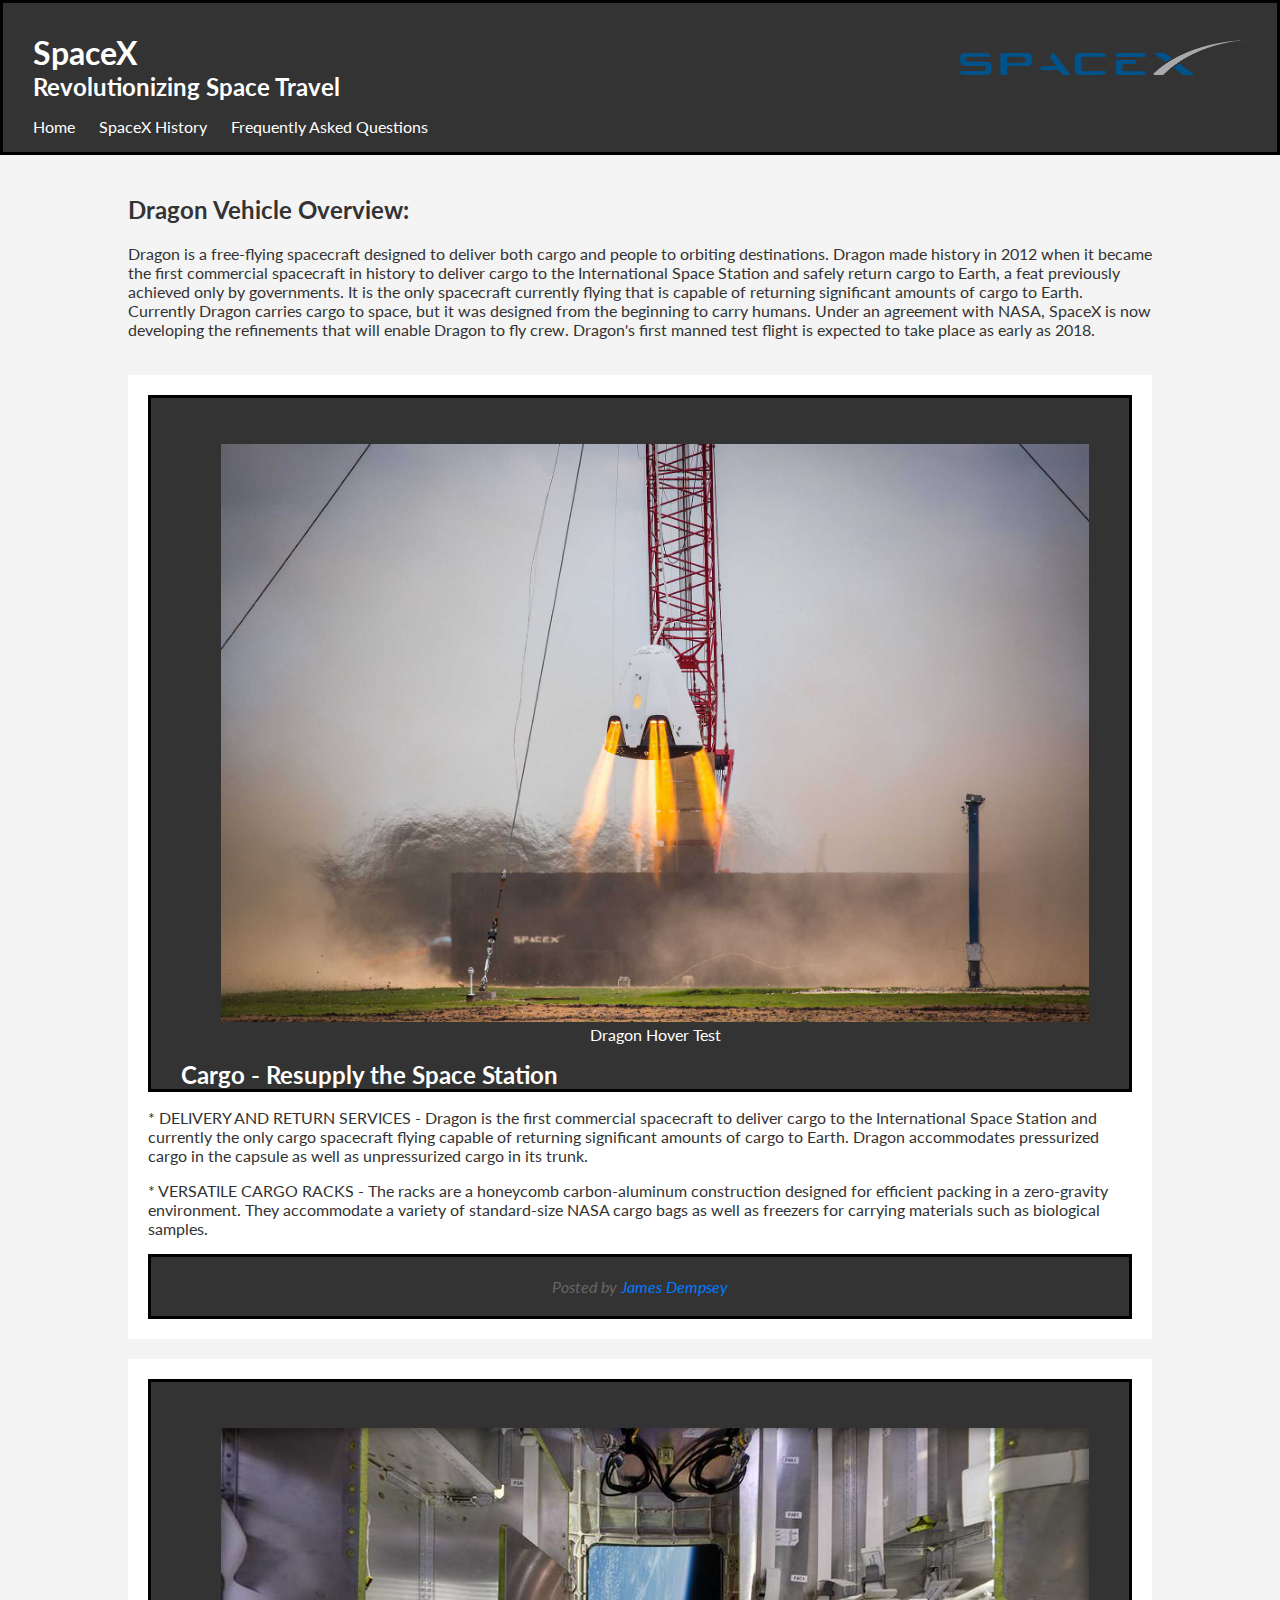
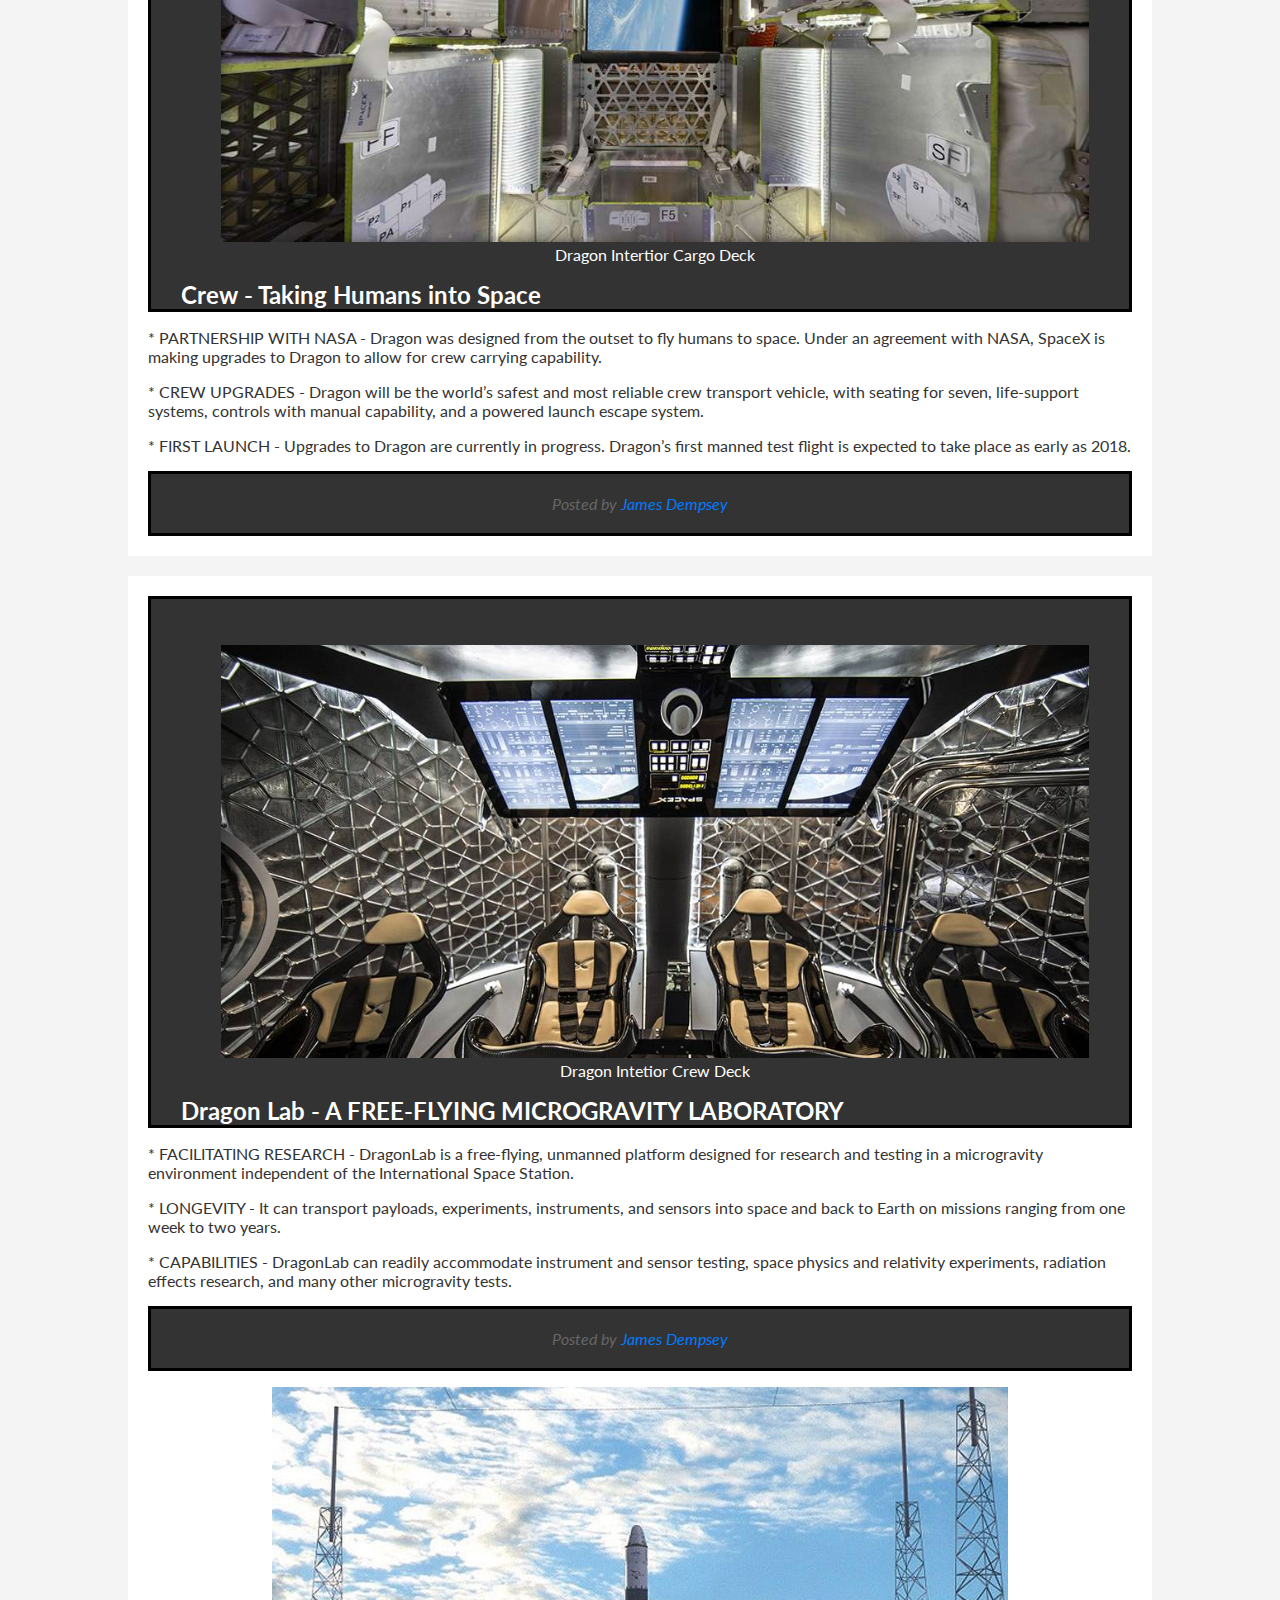
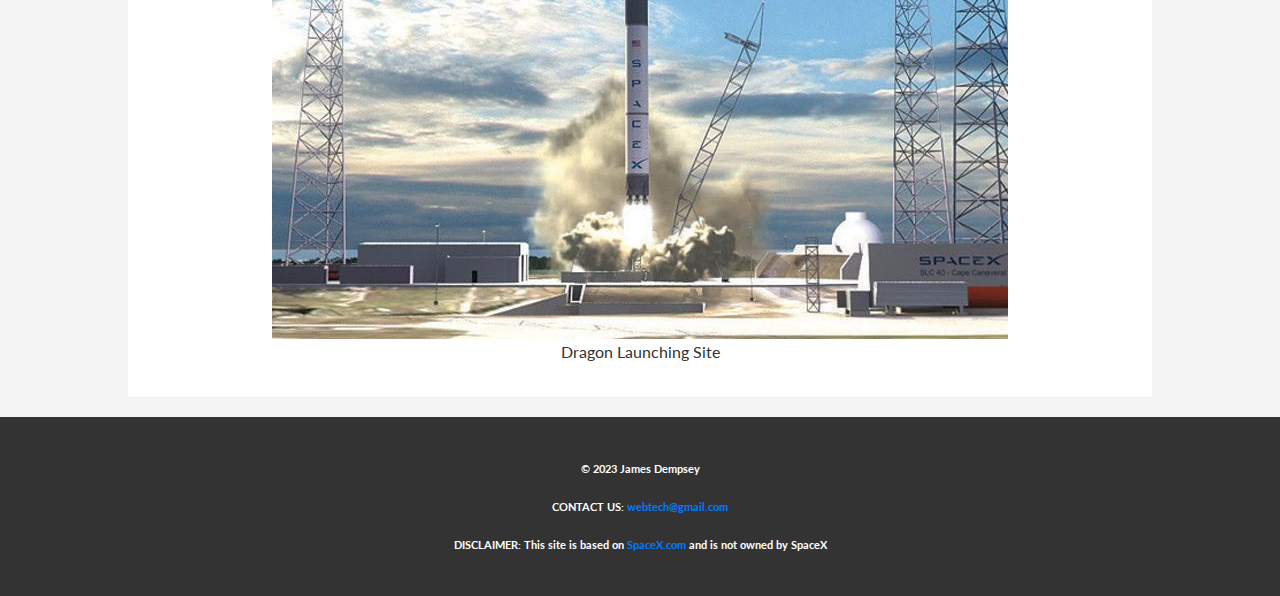
<file: spacex-v1/index.html>
<!DOCTYPE html>
<html lang="en">

<head>
  <title>Web Project Starter</title>
  <meta charset="UTF-8" >
  <meta name="description" content="The SpaceX dragon launch will revolutionize space technology!" >
  <meta name="author" content="James Dempsey" >
  <link href="https://fonts.googleapis.com/css2?family=Lato&display=swap" rel="stylesheet"> 
  <link rel="stylesheet" href="assets/css/style.css" >
</head>

<body>
  <header class="primary">
    <h1><a href="index.html">SpaceX</a></h1>
    <h2>Revolutionizing Space Travel</h2>
    <img src="assets/img/spaceX-logo.png" alt="SpaceX Logo" class="header-logo">
    <nav>
      <ul>
        <li><a href="index.html">Home</a></li>
        <li><a href="history.html">SpaceX History</a></li>
        <li><a href="faq.html">Frequently Asked Questions</a></li>
      </ul>
    </nav>
  </header>
  <section id="content" class="container">
    <h2>Dragon Vehicle Overview:</h2>
    <p>Dragon is a free-flying spacecraft designed to deliver both cargo and people to orbiting destinations. 
        Dragon made history in 2012 when it became the first commercial spacecraft in history to deliver cargo 
        to the International Space Station and safely return cargo to Earth, a feat previously achieved only by 
        governments. It is the only spacecraft currently flying that is capable of returning significant amounts 
        of cargo to Earth. Currently Dragon carries cargo to space, but it was designed from the beginning to 
        carry humans. Under an agreement with NASA, SpaceX is now developing the refinements that will enable 
        Dragon to fly crew. Dragon's first manned test flight is expected to take place as early as 2018.</p>
  </section>
  <section id="articles" class="container">
    <article class="post">
      <header>
        <figure>
          <img src="assets/img/dragon-hover-test.jpg" alt="Placeholder">
          <figcaption>Dragon Hover Test</figcaption>
        </figure>
        <h2> <a href="#" rel="bookmark" title="link to this post">Cargo - Resupply the Space Station</a> </h2>
      </header>
      <p>* DELIVERY AND RETURN SERVICES - Dragon is the first commercial spacecraft to deliver cargo to the 
        International Space Station and currently the only cargo spacecraft flying capable of returning significant 
        amounts of cargo to Earth. Dragon accommodates pressurized cargo in the capsule as well as unpressurized 
        cargo in its trunk.</p>
       <p>* VERSATILE CARGO RACKS - The racks are a honeycomb carbon-aluminum construction designed for efficient 
        packing in a zero-gravity environment. They accommodate a variety of standard-size NASA cargo bags as well 
        as freezers for carrying materials such as biological samples.</p>
      <footer class="post-meta"> Posted by <a href="mailto:webtech@gmail.com">James Dempsey</a></footer>
    </article>
    <article class="post">
      <header>
        <figure>
          <img src="assets/img/dragon-interior-cargo.jpg" alt="Placeholder">
          <figcaption>Dragon Intertior Cargo Deck</figcaption>
        </figure>
        <h2> <a href="#" rel="bookmark" title="link to this post">Crew - Taking Humans into Space</a> </h2>
    </header>
        <p>* PARTNERSHIP WITH NASA - Dragon was designed from the outset to fly humans to space. Under an agreement 
        with NASA, SpaceX is making upgrades to Dragon to allow for crew carrying capability.</p>
        <p>* CREW UPGRADES - Dragon will be the world’s safest and most reliable crew transport vehicle, with seating
         for seven, life-support systems, controls with manual capability, and a powered launch escape system.</p>
        <p>* FIRST LAUNCH - Upgrades to Dragon are currently in progress. Dragon’s first manned test flight is 
            expected to take place as early as 2018.</p>
      <footer class="post-meta"> Posted by <a href="mailto:webtech@gmail.com">James Dempsey</a></footer>
    </article>
    <article class="post">
      <header>
        <figure>
          <img src="assets/img/dragon-interior-crew.jpg" alt="Placeholder" >
          <figcaption>Dragon Intetior Crew Deck</figcaption>
        </figure>
        <h2> <a href="#" rel="bookmark" title="link to this post">Dragon Lab - A FREE-FLYING MICROGRAVITY LABORATORY
        </a> </h2>
      </header>
    <p>* FACILITATING RESEARCH - DragonLab is a free-flying, unmanned platform designed for research and testing
         in a microgravity environment independent of the International Space Station.</p>
    <p>* LONGEVITY - It can transport payloads, experiments, instruments, and sensors into space and back to Earth 
        on missions ranging from one week to two years.</p>
    <p>* CAPABILITIES - DragonLab can readily accommodate instrument and sensor testing, space physics and 
        relativity experiments, radiation effects research, and many other microgravity tests.</p>

      <footer class="post-meta"> Posted by <a href="mailto:webtech@gmail.com">James Dempsey</a></footer>
      <figure>
        <img src="assets/img/launch.jpg" alt="Placeholder">
        <figcaption>Dragon Launching Site</figcaption>
      </figure>
    </article>
  </section>
  <footer id="colophon">
    <h6>&copy; 2023 James Dempsey</h6>
    <h6>CONTACT US: <a href="mailto:webtech@gmail.com">webtech@gmail.com</a></h6>
    <h6>DISCLAIMER: This site is based on <a href="https://www.spacex.com">SpaceX.com</a> and is not owned by SpaceX</h6>
</footer>
</body>

</html>
</file>
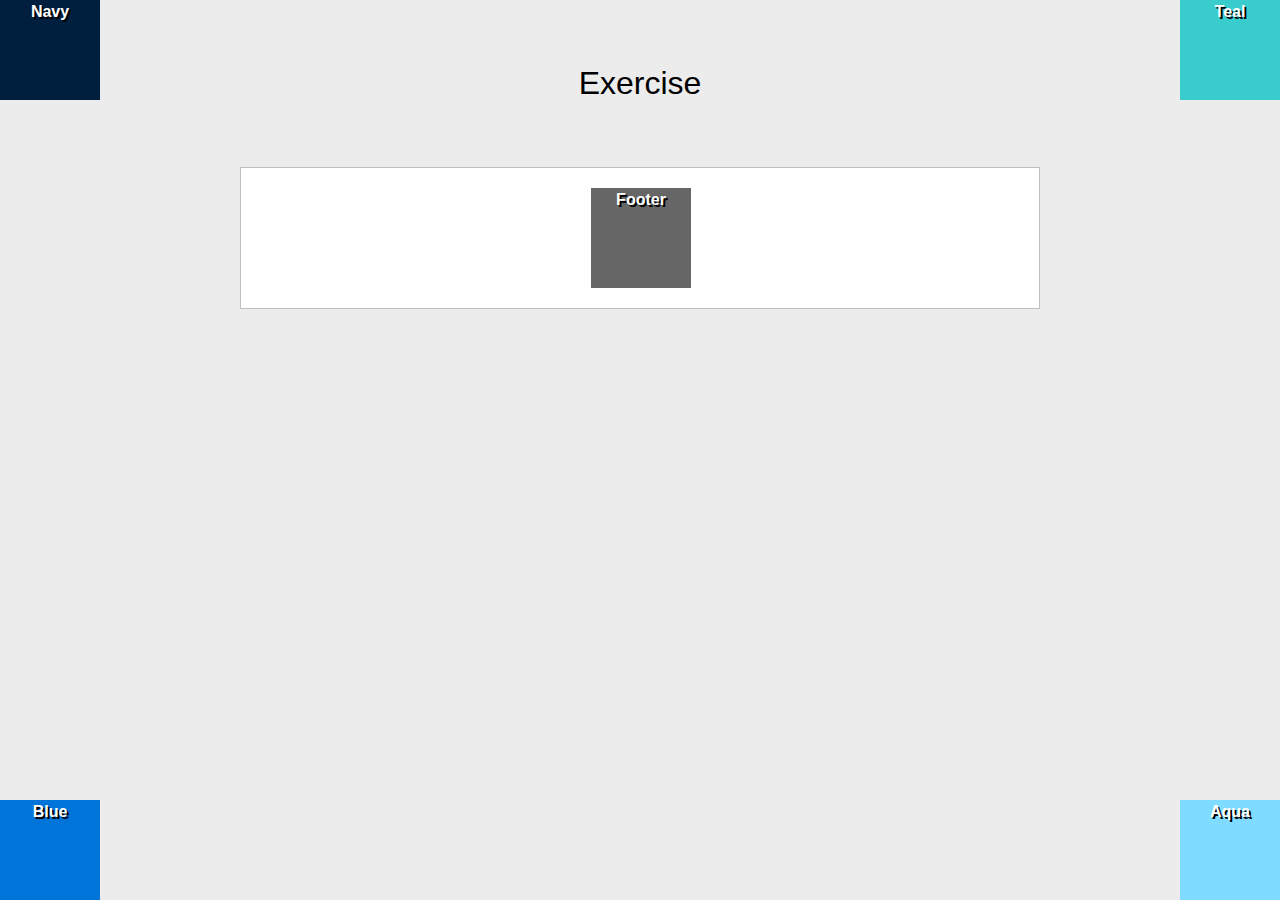
<file: positioning-lab/absolute-1.html>
<!DOCTYPE html>
<html lang="en">

<head>
  <meta charset="UTF-8">
  <meta http-equiv="X-UA-Compatible" content="IE=edge">
  <meta name="viewport" content="width=device-width, initial-scale=1.0">
  <title>Positioning Lab</title>
  <style type="text/css">
    /* ---------------Box Sizing----------------- */
    html {
      box-sizing: border-box;
    }
    *,
    *:before,
    *:after {
      box-sizing: inherit;
    }
    body {
      background-color: #ECECEC;
      font-weight: bold;
      font-family: Tahoma, Geneva, sans-serif;
      color: #FFF;
      text-align: center;
      line-height: 24px;
    }
    #wrapper {
      background-color: #FFF;
      border: 1px solid #c0c0c0;
      width: 800px;
      margin-right: auto;
      margin-left: auto;
      text-shadow: 2px 2px #000;
    }
    #navy {
      background-color: #001f3f;
      width: 100px;
      height: 100px;
      position: absolute;
      top:0;
      left:0;
    }
    #teal {
      background-color: #39CCCC;
      width: 100px;
      height: 100px;
      position: absolute;
      top:0;
      right:0;
    }
    #blue {
      background-color: #0074D9;
      width: 100px;
      height: 100px;
      position: absolute;
      bottom:0;
      left:0;
    }
    #aqua {
      background-color: #7FDBFF;
      width: 100px;
      height: 100px;
      position: absolute;
      bottom:0;
      right:0;
    }
    #footer {
      background-color: #666;
      width: 100px;
      height: 100px;
      margin-left:350px;
      margin-right:350px;
      margin-top:20px;
      margin-bottom:20px;
    }
    h1 {
      color: #000;
      font-weight: normal;
      padding: 50px;
    }
  </style>
</head>
<body>
  <h1>Exercise</h1>
  <section id="wrapper">
    <div id="navy">Navy</div>
    <div id="teal">Teal</div>
    <div id="blue">Blue</div>
    <div id="aqua">Aqua</div>
    <div id="footer">Footer</div>
  </section>
</body>

</html>
</file>
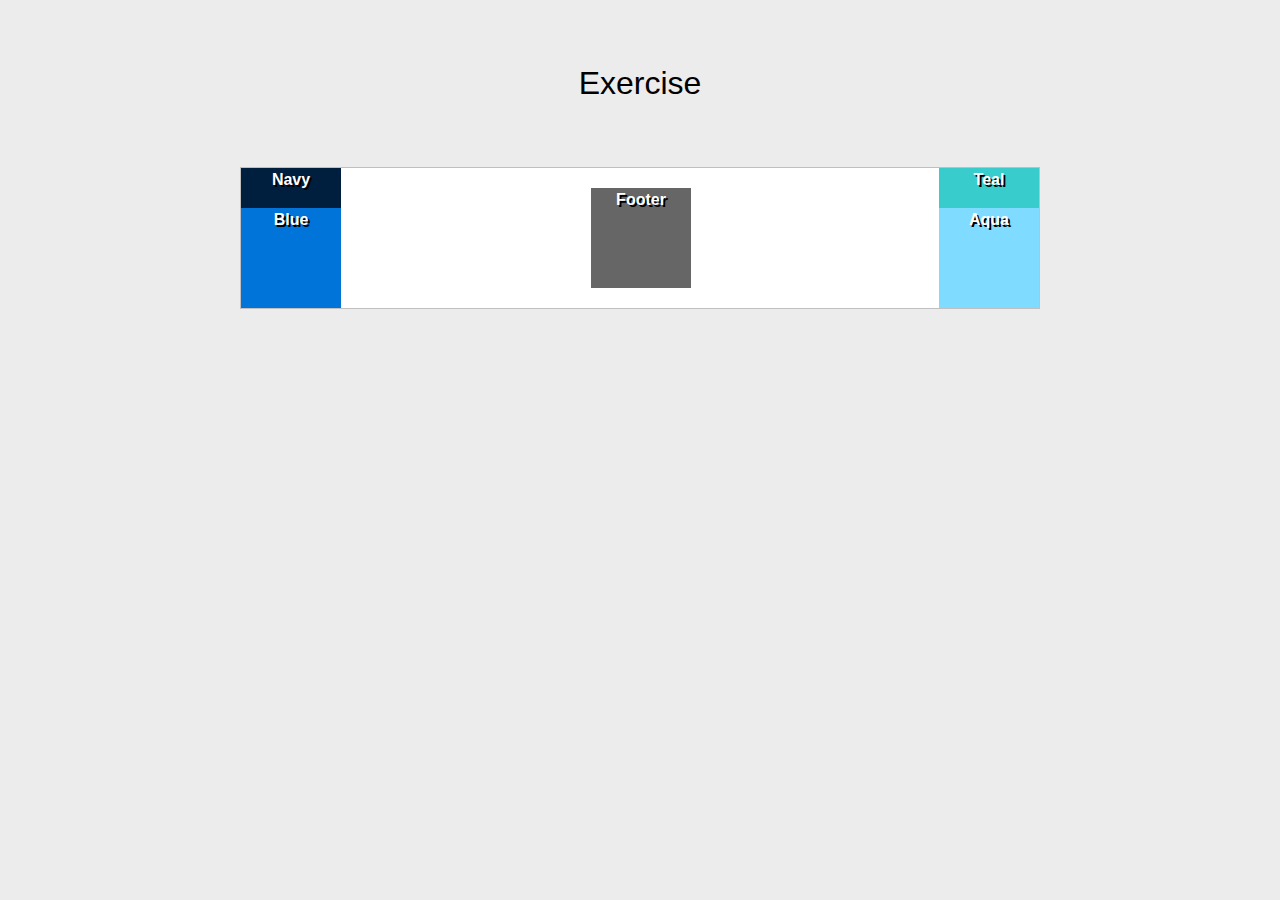
<file: positioning-lab/absolute-2.html>
<!DOCTYPE html>
<html lang="en">

<head>
  <meta charset="UTF-8">
  <meta http-equiv="X-UA-Compatible" content="IE=edge">
  <meta name="viewport" content="width=device-width, initial-scale=1.0">
  <title>Positioning Lab</title>
  <style type="text/css">
    /* ---------------Box Sizing----------------- */
    html {
      box-sizing: border-box;
    }
    *,
    *:before,
    *:after {
      box-sizing: inherit;
    }
    body {
      background-color: #ECECEC;
      font-weight: bold;
      font-family: Tahoma, Geneva, sans-serif;
      color: #FFF;
      text-align: center;
      line-height: 24px;
    }
    #wrapper {
      position:relative;
      background-color: #FFF;
      border: 1px solid #c0c0c0;
      width: 800px;
      margin-right: auto;
      margin-left: auto;
      text-shadow: 2px 2px #000;
      
    }
    #navy {
      background-color: #001f3f;
      width: 100px;
      height: 100px;
      position: absolute;
      top:0;
      left:0;
    }
    #teal {
      background-color: #39CCCC;
      width: 100px;
      height: 100px;
      position: absolute;
      top:0;
      right:0;
    }
    #blue {
      background-color: #0074D9;
      width: 100px;
      height: 100px;
      position: absolute;
      bottom:0;
      left:0;
    }
    #aqua {
      background-color: #7FDBFF;
      width: 100px;
      height: 100px;
      position: absolute;
      bottom:0;
      right:0;
    }
    #footer {
      background-color: #666;
      width: 100px;
      height: 100px;
      margin-left:350px;
      margin-right:350px;
      margin-top:20px;
      margin-bottom:20px;
    }
    h1 {
      color: #000;
      font-weight: normal;
      padding: 50px;
    }
  </style>
</head>
<body>
  <h1>Exercise</h1>
  <section id="wrapper">
    <div id="navy">Navy</div>
    <div id="teal">Teal</div>
    <div id="blue">Blue</div>
    <div id="aqua">Aqua</div>
    <div id="footer">Footer</div>
  </section>
</body>

</html>
</file>
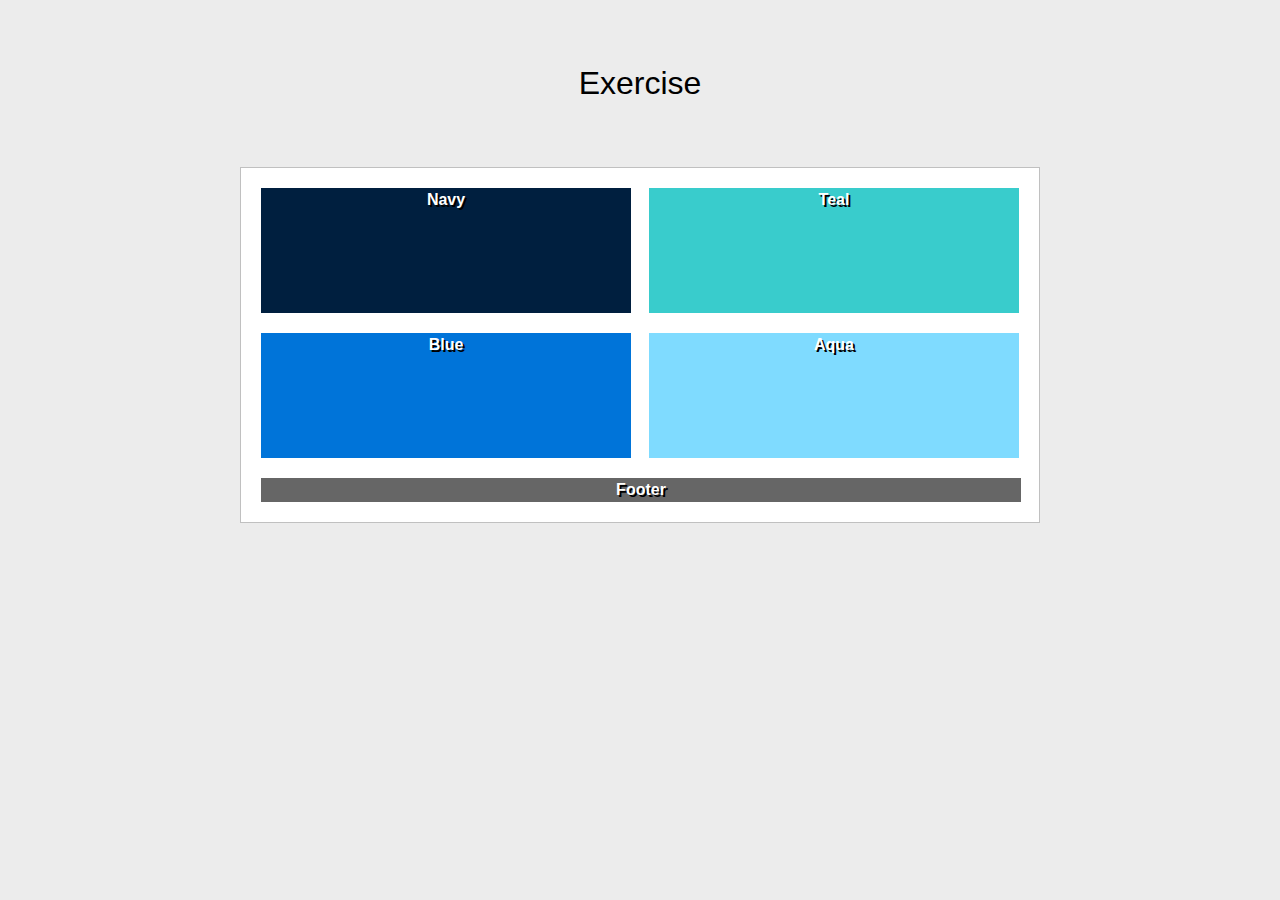
<file: positioning-lab/float-1.html>
<!DOCTYPE html>
<html lang="en">

<head>
  <meta charset="UTF-8">
  <meta http-equiv="X-UA-Compatible" content="IE=edge">
  <meta name="viewport" content="width=device-width, initial-scale=1.0">
  <title>Positioning Lab</title>
  <style type="text/css">
    /* ---------------Box Sizing----------------- */
    html {
      box-sizing: border-box;
    }
    *,
    *:before,
    *:after {
      box-sizing: inherit;
    }
    body {
      background-color: #ECECEC;
      font-weight: bold;
      font-family: Tahoma, Geneva, sans-serif;
      color: #FFF;
      text-align: center;
      line-height: 24px;
    }
    #wrapper {
      background-color: #FFF;
      border: 1px solid #c0c0c0;
      width: 800px;
      margin-right: auto;
      margin-left: auto;
      text-shadow: 2px 2px #000;
    }
    #navy {
      background-color: #001f3f;
      width: 370px;
      height: 125px;
      margin-top: 20px;
      margin-left: 20px;
      margin-bottom: 10px;
      float:top;
      float:left;
    }
    #teal {
      background-color: #39CCCC;
      width: 370px;
      height:125px;
      margin-top: 20px;
      margin-right: 20px;
      margin-bottom: 10px;
      float:top;
      float:right;
    }
    #blue {
      background-color: #0074D9;
      width: 370px;
      height: 125px;
      margin-top: 10px;
      margin-left: 20px;
      margin-bottom: 20px;
      float:left;
    }
    #aqua {
      background-color: #7FDBFF;
      width: 370px;
      height: 125px;
      margin-top: 10px;
      margin-right: 20px;
      margin-bottom: 20px;
      float:right;
    }
    #footer {
      background-color: #666;
      width: 760px;
      margin-top: 20px;
      margin-left: 20px;
      margin-bottom: 20px;
      clear:both;
    }
    h1 {
      color: #000;
      font-weight: normal;
      padding: 50px;
    }
  </style>
</head>
<body>
  <h1>Exercise</h1>
  <section id="wrapper">
    <div id="navy">Navy</div>
    <div id="teal">Teal</div>
    <div id="blue">Blue</div>
    <div id="aqua">Aqua</div>
    <div id="footer">Footer</div>
  </section>
</body>

</html>
</file>
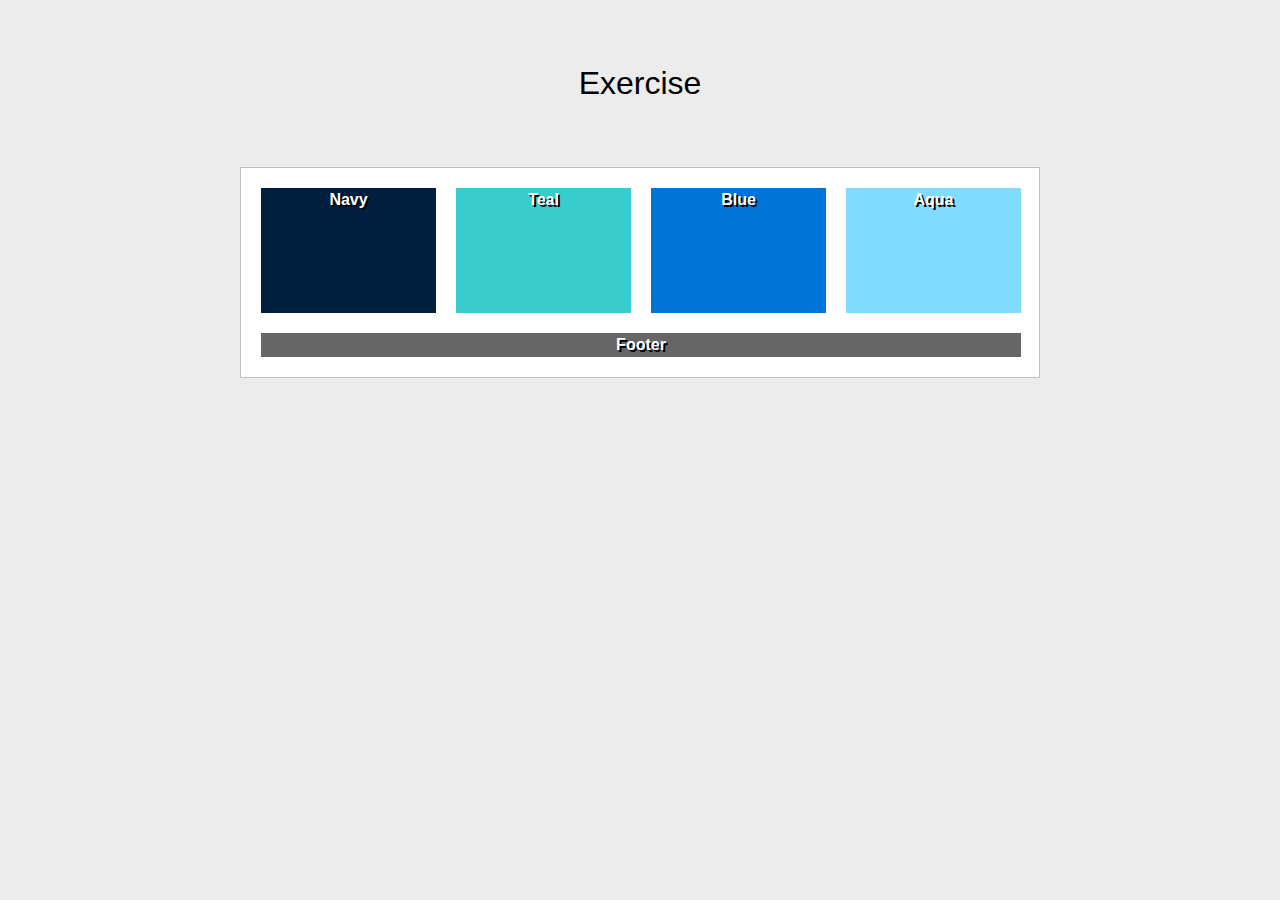
<file: positioning-lab/float-2.html>
<!DOCTYPE html>
<html lang="en">

<head>
  <meta charset="UTF-8">
  <meta http-equiv="X-UA-Compatible" content="IE=edge">
  <meta name="viewport" content="width=device-width, initial-scale=1.0">
  <title>Positioning Lab</title>
  <style type="text/css">
    /* ---------------Box Sizing----------------- */
    html {
      box-sizing: border-box;
    }
    *,
    *:before,
    *:after {
      box-sizing: inherit;
    }
    body {
      background-color: #ECECEC;
      font-weight: bold;
      font-family: Tahoma, Geneva, sans-serif;
      color: #FFF;
      text-align: center;
      line-height: 24px;
    }
    #wrapper {
      background-color: #FFF;
      border: 1px solid #c0c0c0;
      width: 800px;
      margin-right: auto;
      margin-left: auto;
      text-shadow: 2px 2px #000;
    }
    #navy {
      background-color: #001f3f;
      width: 175px;
      height: 125px;
      margin-top: 20px;
      margin-left: 20px;
      margin-right: 10px;
      margin-bottom: 20px;
      float:left;
    }
    #teal {
      background-color: #39CCCC;
      width: 175px;
      height:125px;
      margin-top: 20px;
      margin-left: 10px;
      margin-right: 10px;
      margin-bottom: 20px;
      float:left;
    }
    #blue {
      background-color: #0074D9;
      width: 175px;
      height: 125px;
      margin-top: 20px;
      margin-left: 10px;
      margin-right: 10px;
      margin-bottom: 20px;
      float:left;
    }
    #aqua {
      background-color: #7FDBFF;
      width: 175px;
      height: 125px;
      margin-top: 20px;
      margin-left: 10px;
      margin-right: 10px;
      margin-bottom: 20px;
      float:left;
    }
    #footer {
      background-color: #666;
      width: 760px;
      margin-top: 20px;
      margin-left: 20px;
      margin-bottom: 20px;
      clear:both;
    }
    h1 {
      color: #000;
      font-weight: normal;
      padding: 50px;
    }
  </style>
</head>
<body>
  <h1>Exercise</h1>
  <section id="wrapper">
    <div id="navy">Navy</div>
    <div id="teal">Teal</div>
    <div id="blue">Blue</div>
    <div id="aqua">Aqua</div>
    <div id="footer">Footer</div>
  </section>
</body>

</html>
</file>
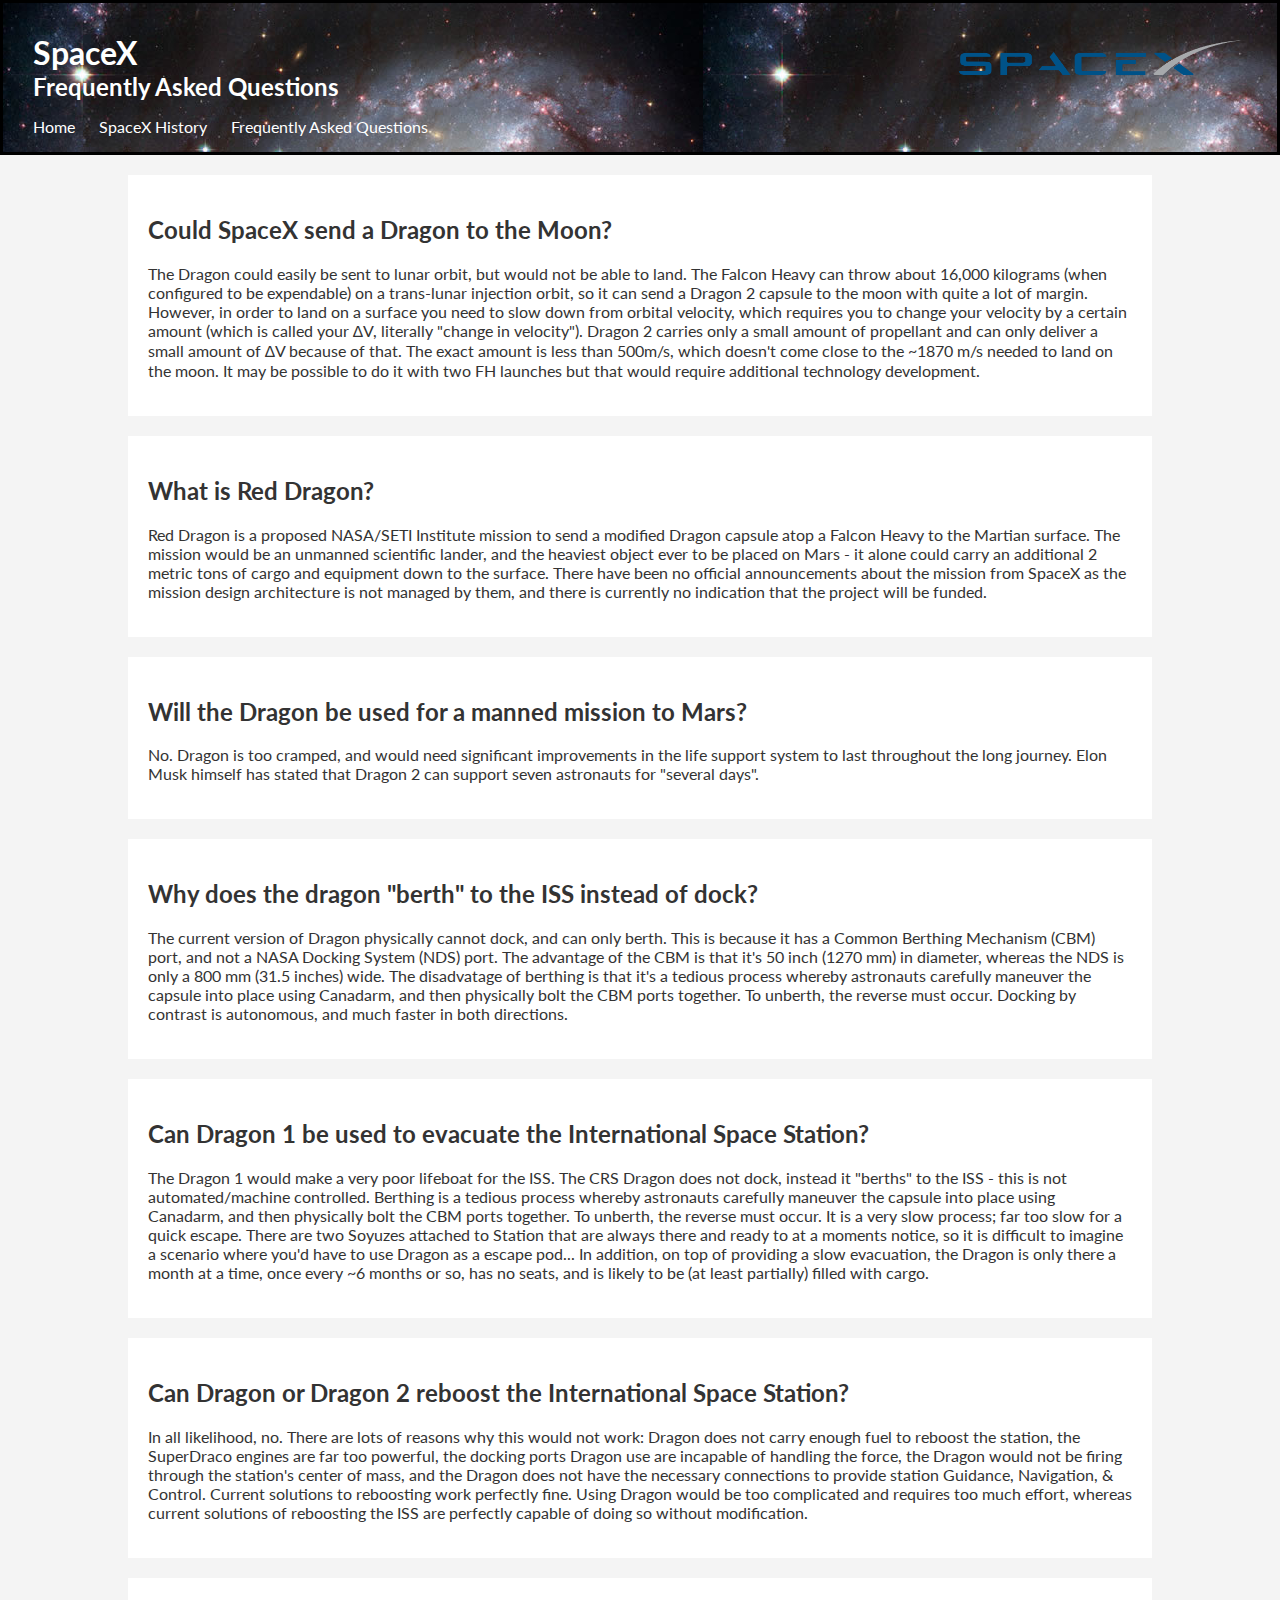
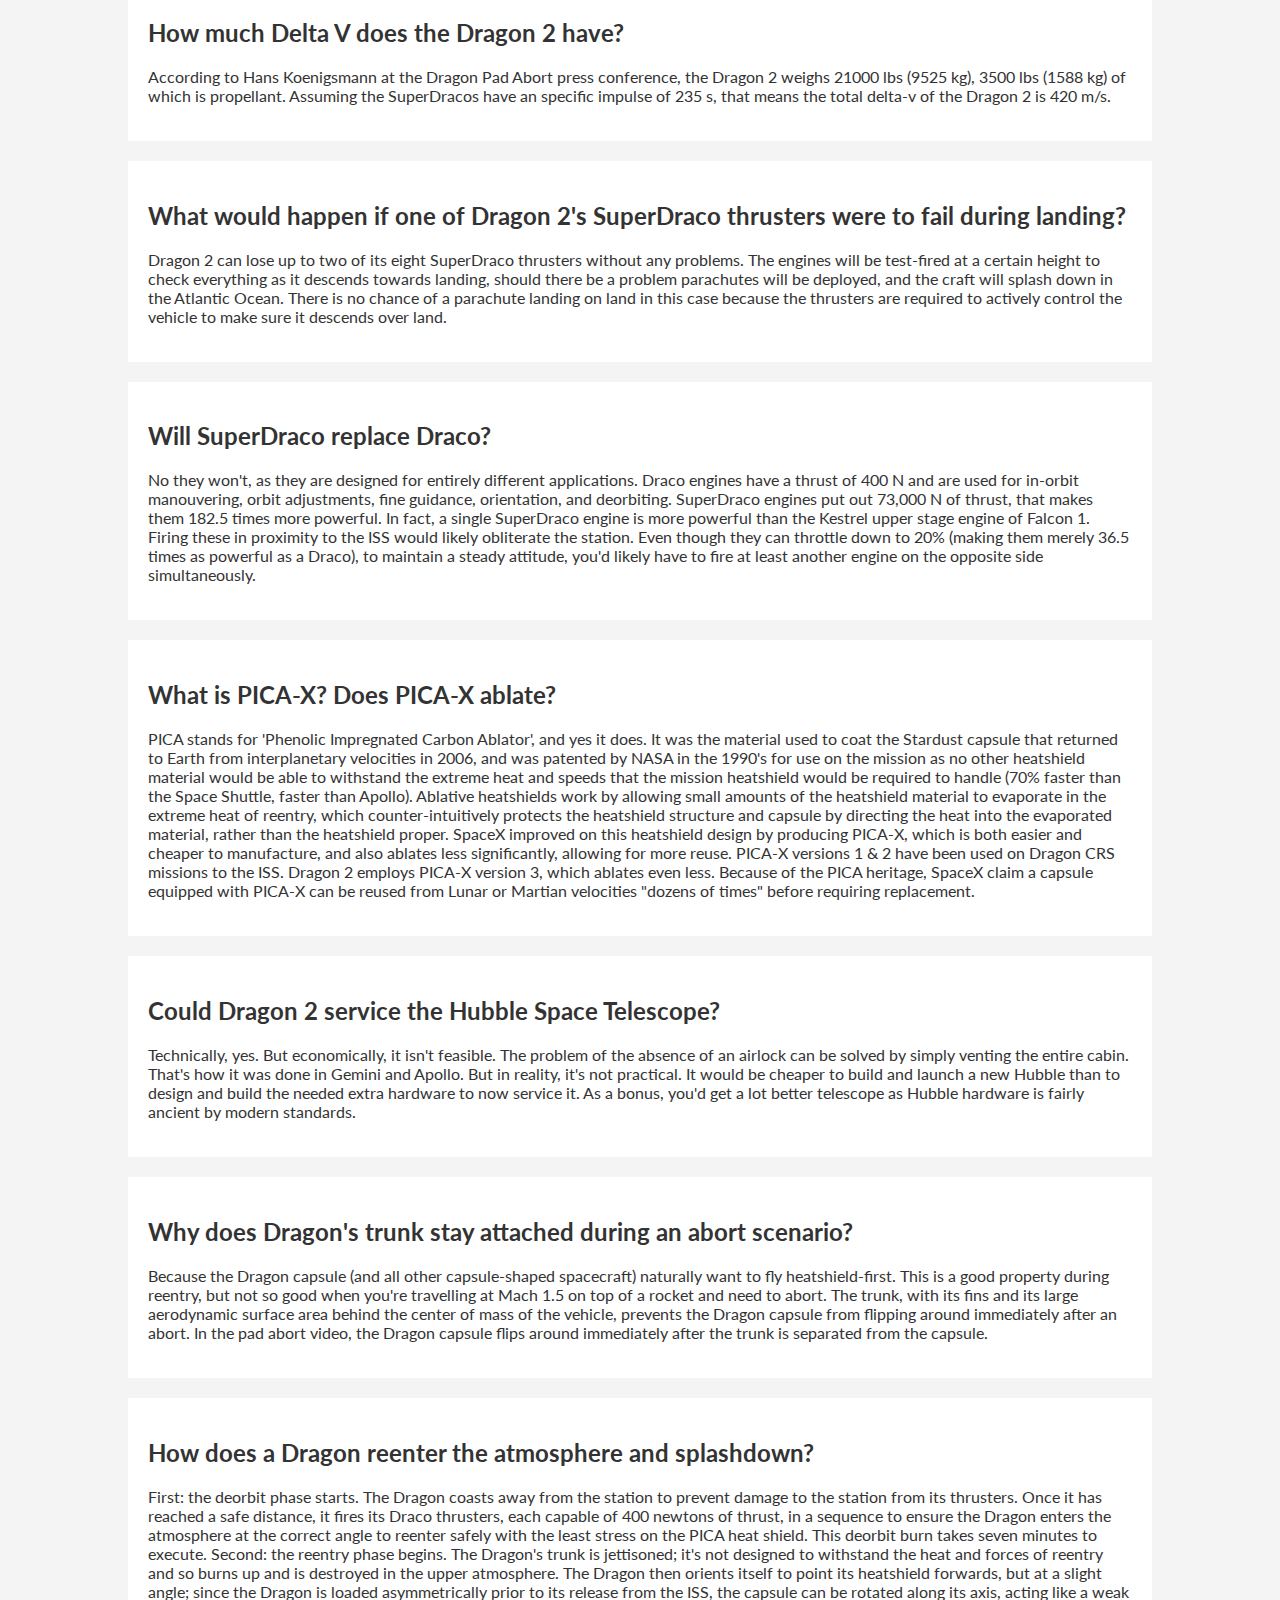
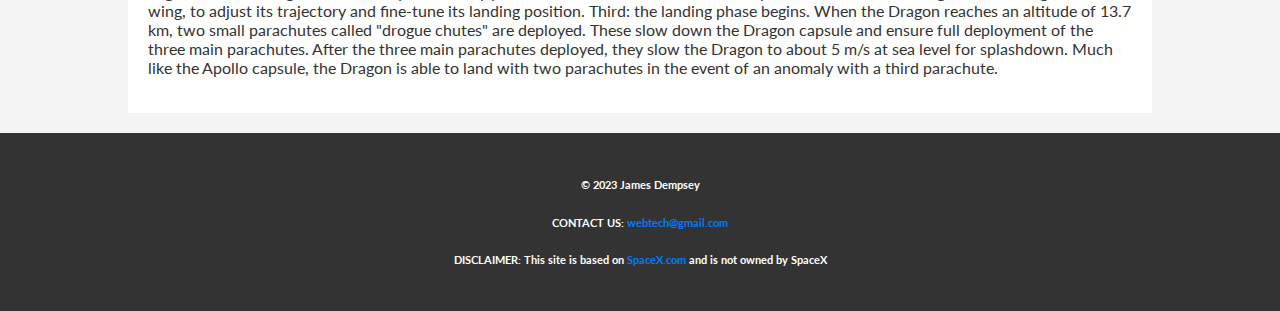
<file: spacex-final-draft/faq.html>
<!DOCTYPE html>
<html lang="en">

<head>
  <title>SpaceX Frequently Asked Questions</title>
  <meta charset="UTF-8" >
  <meta name="description" content="Frequently Asked Questions about SpaceX and its missions" >
  <meta name="author" content="Thomas Wallace" >
  <link href="https://fonts.googleapis.com/css2?family=Lato&display=swap" rel="stylesheet">
  <link rel="stylesheet" href="assets/css/style.css" >
</head>

<body>
  <header class="primary">
    <h1><a href="index.html">SpaceX</a></h1>
    <h2>Frequently Asked Questions</h2>
    <img src="assets/img/spaceX-logo.png" alt="SpaceX Logo" class="header-logo">
    <nav>
      <ul>
        <li><a href="index.html">Home</a></li>
        <li><a href="history.html">SpaceX History</a></li>
        <li><a href="faq.html">Frequently Asked Questions</a></li>
      </ul>
    </nav>
  </header>
  
  <section id="content" class="container">
    <article>
      <h2>Could SpaceX send a Dragon to the Moon?</h2>
      <p>The Dragon could easily be sent to lunar orbit, but would not be able to land. The Falcon Heavy can throw about 16,000 kilograms (when configured to be expendable) on a trans-lunar injection orbit, so it can send a Dragon 2 capsule to the moon with quite a lot of margin. However, in order to land on a surface you need to slow down from orbital velocity, which requires you to change your velocity by a certain amount (which is called your ∆V, literally "change in velocity"). Dragon 2 carries only a small amount of propellant and can only deliver a small amount of ∆V because of that. The exact amount is less than 500m/s, which doesn't come close to the ~1870 m/s needed to land on the moon. It may be possible to do it with two FH launches but that would require additional technology development.</p>
    </article>

    <article>
      <h2>What is Red Dragon?</h2>
      <p>Red Dragon is a proposed NASA/SETI Institute mission to send a modified Dragon capsule atop a Falcon Heavy to the Martian surface. The mission would be an unmanned scientific lander, and the heaviest object ever to be placed on Mars - it alone could carry an additional 2 metric tons of cargo and equipment down to the surface. There have been no official announcements about the mission from SpaceX as the mission design architecture is not managed by them, and there is currently no indication that the project will be funded.</p>
    </article>

    <article>
      <h2>Will the Dragon be used for a manned mission to Mars?</h2>
      <p>No. Dragon is too cramped, and would need significant improvements in the life support system to last throughout the long journey. Elon Musk himself has stated that Dragon 2 can support seven astronauts for "several days".</p>
    </article>

    <article>
      <h2>Why does the dragon "berth" to the ISS instead of dock?</h2>
      <p>The current version of Dragon physically cannot dock, and can only berth. This is because it has a Common Berthing Mechanism (CBM) port, and not a NASA Docking System (NDS) port. The advantage of the CBM is that it's 50 inch (1270 mm) in diameter, whereas the NDS is only a 800 mm (31.5 inches) wide. The disadvatage of berthing is that it's a tedious process whereby astronauts carefully maneuver the capsule into place using Canadarm, and then physically bolt the CBM ports together. To unberth, the reverse must occur. Docking by contrast is autonomous, and much faster in both directions.
      </p>
    </article>

    <article>
      <h2>Can Dragon 1 be used to evacuate the International Space Station?</h2>
      <p>The Dragon 1 would make a very poor lifeboat for the ISS. The CRS Dragon does not dock, instead it "berths" to the ISS - this is not automated/machine controlled. Berthing is a tedious process whereby astronauts carefully maneuver the capsule into place using Canadarm, and then physically bolt the CBM ports together. To unberth, the reverse must occur. It is a very slow process; far too slow for a quick escape. There are two Soyuzes attached to Station that are always there and ready to at a moments notice, so it is difficult to imagine a scenario where you'd have to use Dragon as a escape pod... In addition, on top of providing a slow evacuation, the Dragon is only there a month at a time, once every ~6 months or so, has no seats, and is likely to be (at least partially) filled with cargo.

      </p>
    </article>

    <article>
      <h2>Can Dragon or Dragon 2 reboost the International Space Station?</h2>
      <p>In all likelihood, no. There are lots of reasons why this would not work: Dragon does not carry enough fuel to reboost the station, the SuperDraco engines are far too powerful, the docking ports Dragon use are incapable of handling the force, the Dragon would not be firing through the station's center of mass, and the Dragon does not have the necessary connections to provide station Guidance, Navigation, & Control. Current solutions to reboosting work perfectly fine. Using Dragon would be too complicated and requires too much effort, whereas current solutions of reboosting the ISS are perfectly capable of doing so without modification.

      </p>
    </article>

    <article>
      <h2>How much Delta V does the Dragon 2 have?</h2>
      <p>According to Hans Koenigsmann at the Dragon Pad Abort press conference, the Dragon 2 weighs 21000 lbs (9525 kg), 3500 lbs (1588 kg) of which is propellant. Assuming the SuperDracos have an specific impulse of 235 s, that means the total delta-v of the Dragon 2 is 420 m/s.

      </p>
    </article>

    <article>
      <h2>What would happen if one of Dragon 2's SuperDraco thrusters were to fail during landing?</h2>
      <p>Dragon 2 can lose up to two of its eight SuperDraco thrusters without any problems. The engines will be test-fired at a certain height to check everything as it descends towards landing, should there be a problem parachutes will be deployed, and the craft will splash down in the Atlantic Ocean. There is no chance of a parachute landing on land in this case because the thrusters are required to actively control the vehicle to make sure it descends over land.
</p>
    </article>

    <article>
      <h2>Will SuperDraco replace Draco?</h2>
      <p>No they won't, as they are designed for entirely different applications. Draco engines have a thrust of 400 N and are used for in-orbit manouvering, orbit adjustments, fine guidance, orientation, and deorbiting. SuperDraco engines put out 73,000 N of thrust, that makes them 182.5 times more powerful. In fact, a single SuperDraco engine is more powerful than the Kestrel upper stage engine of Falcon 1. Firing these in proximity to the ISS would likely obliterate the station.
        Even though they can throttle down to 20% (making them merely 36.5 times as powerful as a Draco), to maintain a steady attitude, you'd likely have to fire at least another engine on the opposite side simultaneously.
      </p>
    </article>

    <article>
      <h2>What is PICA-X? Does PICA-X ablate?</h2>
      <p>PICA stands for 'Phenolic Impregnated Carbon Ablator', and yes it does. It was the material used to coat the Stardust capsule that returned to Earth from interplanetary velocities in 2006, and was patented by NASA in the 1990's for use on the mission as no other heatshield material would be able to withstand the extreme heat and speeds that the mission heatshield would be required to handle (70% faster than the Space Shuttle, faster than Apollo). Ablative heatshields work by allowing small amounts of the heatshield material to evaporate in the extreme heat of reentry, which counter-intuitively protects the heatshield structure and capsule by directing the heat into the evaporated material, rather than the heatshield proper.
        SpaceX improved on this heatshield design by producing PICA-X, which is both easier and cheaper to manufacture, and also ablates less significantly, allowing for more reuse. PICA-X versions 1 & 2 have been used on Dragon CRS missions to the ISS. Dragon 2 employs PICA-X version 3, which ablates even less. Because of the PICA heritage, SpaceX claim a capsule equipped with PICA-X can be reused from Lunar or Martian velocities "dozens of times" before requiring replacement.
      </p>
    </article>

    <article>
      <h2>Could Dragon 2 service the Hubble Space Telescope?</h2>
      <p>Technically, yes. But economically, it isn't feasible. The problem of the absence of an airlock can be solved by simply venting the entire cabin. That's how it was done in Gemini and Apollo. But in reality, it's not practical. It would be cheaper to build and launch a new Hubble than to design and build the needed extra hardware to now service it. As a bonus, you'd get a lot better telescope as Hubble hardware is fairly ancient by modern standards. 

      </p>
    </article>

    <article>
      <h2>Why does Dragon's trunk stay attached during an abort scenario?</h2>
      <p>Because the Dragon capsule (and all other capsule-shaped spacecraft) naturally want to fly heatshield-first. This is a good property during reentry, but not so good when you're travelling at Mach 1.5 on top of a rocket and need to abort. The trunk, with its fins and its large aerodynamic surface area behind the center of mass of the vehicle, prevents the Dragon capsule from flipping around immediately after an abort. In the pad abort video, the Dragon capsule flips around immediately after the trunk is separated from the capsule.
</p>
    </article>

    <article>
      <h2>How does a Dragon reenter the atmosphere and splashdown?</h2>
      <p>First: the deorbit phase starts. The Dragon coasts away from the station to prevent damage to the station from its thrusters. Once it has reached a safe distance, it fires its Draco thrusters, each capable of 400 newtons of thrust, in a sequence to ensure the Dragon enters the atmosphere at the correct angle to reenter safely with the least stress on the PICA heat shield. This deorbit burn takes seven minutes to execute.
        Second: the reentry phase begins. The Dragon's trunk is jettisoned; it's not designed to withstand the heat and forces of reentry and so burns up and is destroyed in the upper atmosphere. The Dragon then orients itself to point its heatshield forwards, but at a slight angle; since the Dragon is loaded asymmetrically prior to its release from the ISS, the capsule can be rotated along its axis, acting like a weak wing, to adjust its trajectory and fine-tune its landing position.
        Third: the landing phase begins. When the Dragon reaches an altitude of 13.7 km, two small parachutes called "drogue chutes" are deployed. These slow down the Dragon capsule and ensure full deployment of the three main parachutes. After the three main parachutes deployed, they slow the Dragon to about 5 m/s at sea level for splashdown. Much like the Apollo capsule, the Dragon is able to land with two parachutes in the event of an anomaly with a third parachute.
        </p>
    </article>
  </section>

  <footer id="colophon">
    <h6>&copy; 2023 James Dempsey</h6>
    <h6>CONTACT US: <a href="mailto:webtech@gmail.com">webtech@gmail.com</a></h6>
    <h6>DISCLAIMER: This site is based on <a href="https://www.spacex.com">SpaceX.com</a> and is not owned by SpaceX</h6>
  </footer>
</body>

</html>
</file>
<file: spacex-v1/assets/css/style.css>
body {
    font-family: 'Lato', sans-serif;
    margin: 0;
    padding: 0;
    background-color: #f4f4f4;
    color: #333;
}

a {
    color: #007bff;
    text-decoration: none;
}

.container {
    width: 80%;
    margin: auto;
    overflow: hidden;
}

header {
    background: #333;
    color: #fff;
    padding-top: 30px;
    padding-left: 30px;
    min-height: 70px;
    border: #000 3px solid;
    position: relative;
}

header h1, header h2 {
    margin: 0;  
}

header a {
    color: #fff;  
    text-decoration: none;  
}

header a:hover {
    color: #007bff; 
}

.header-logo {
    position: absolute;
    top: 10px; 
    right: 10px;
    width: 30%;
    height: auto;
}

header nav ul {
    list-style-type: none; 
    padding: 0; 
}

header nav ul li {
    display: inline; 
    margin-right: 20px; 
}

header nav {
    margin-top: 10px;
}

section#content, section#articles {
    margin-top: 20px;
}

article {
    margin-bottom: 20px;
    padding: 20px;
    background: #fff;
}

article header h2 {
    margin-top: 0;
}

article .post-meta {
    font-style: italic;
    color: #666;
    border: #000 3px solid;
}

article figure {
    text-align: center;
}

article img {
    max-width: 100%;
    height: auto;
}

footer {
    text-align: center;
    padding: 20px 0;
    background: #333;
    color: #fff;
}
</file>
<file: spacex-final-draft/assets/css/style.css>
body {
    font-family: 'Lato', sans-serif;
    margin: 0;
    padding: 0;
    background-color: #f4f4f4;
    color: #333;
}

a {
    color: #007bff;
    text-decoration: none;
}

.container {
    width: 80%;
    margin: auto;
    overflow: hidden;
}

header {
    background-image: url("/assets/img/1.jpg");
    color: #fff;
    padding-top: 30px;
    padding-left: 30px;
    min-height: 70px;
    border: #000 3px solid;
    position: relative;
}

header h1, header h2 {
    margin: 0;  
}

header a {
    color: #fff;  
    text-decoration: none;  
}

header a:hover {
    color: #007bff; 
}

.header-logo {
    position: absolute;
    top: 10px; 
    right: 10px;
    width: 30%;
    height: auto;
}

header nav ul {
    list-style-type: none; 
    padding: 0; 
}

header nav ul li {
    display: inline; 
    margin-right: 20px; 
}

header nav {
    margin-top: 10px;
}

section#content, section#articles {
    margin-top: 20px;
}

article {
    margin-bottom: 20px;
    padding: 20px;
    background: #fff;
}

article header h2 {
    margin-top: 0;
}

article .post-meta {
    font-style: italic;
    color: #666;
    border: #000 3px solid;
}

article figure {
    text-align: center;
}

article img {
    max-width: 100%;
    height: auto;
}

footer {
    text-align: center;
    padding: 20px 0;
    background: #333;
    color: #fff;
}
</file>
